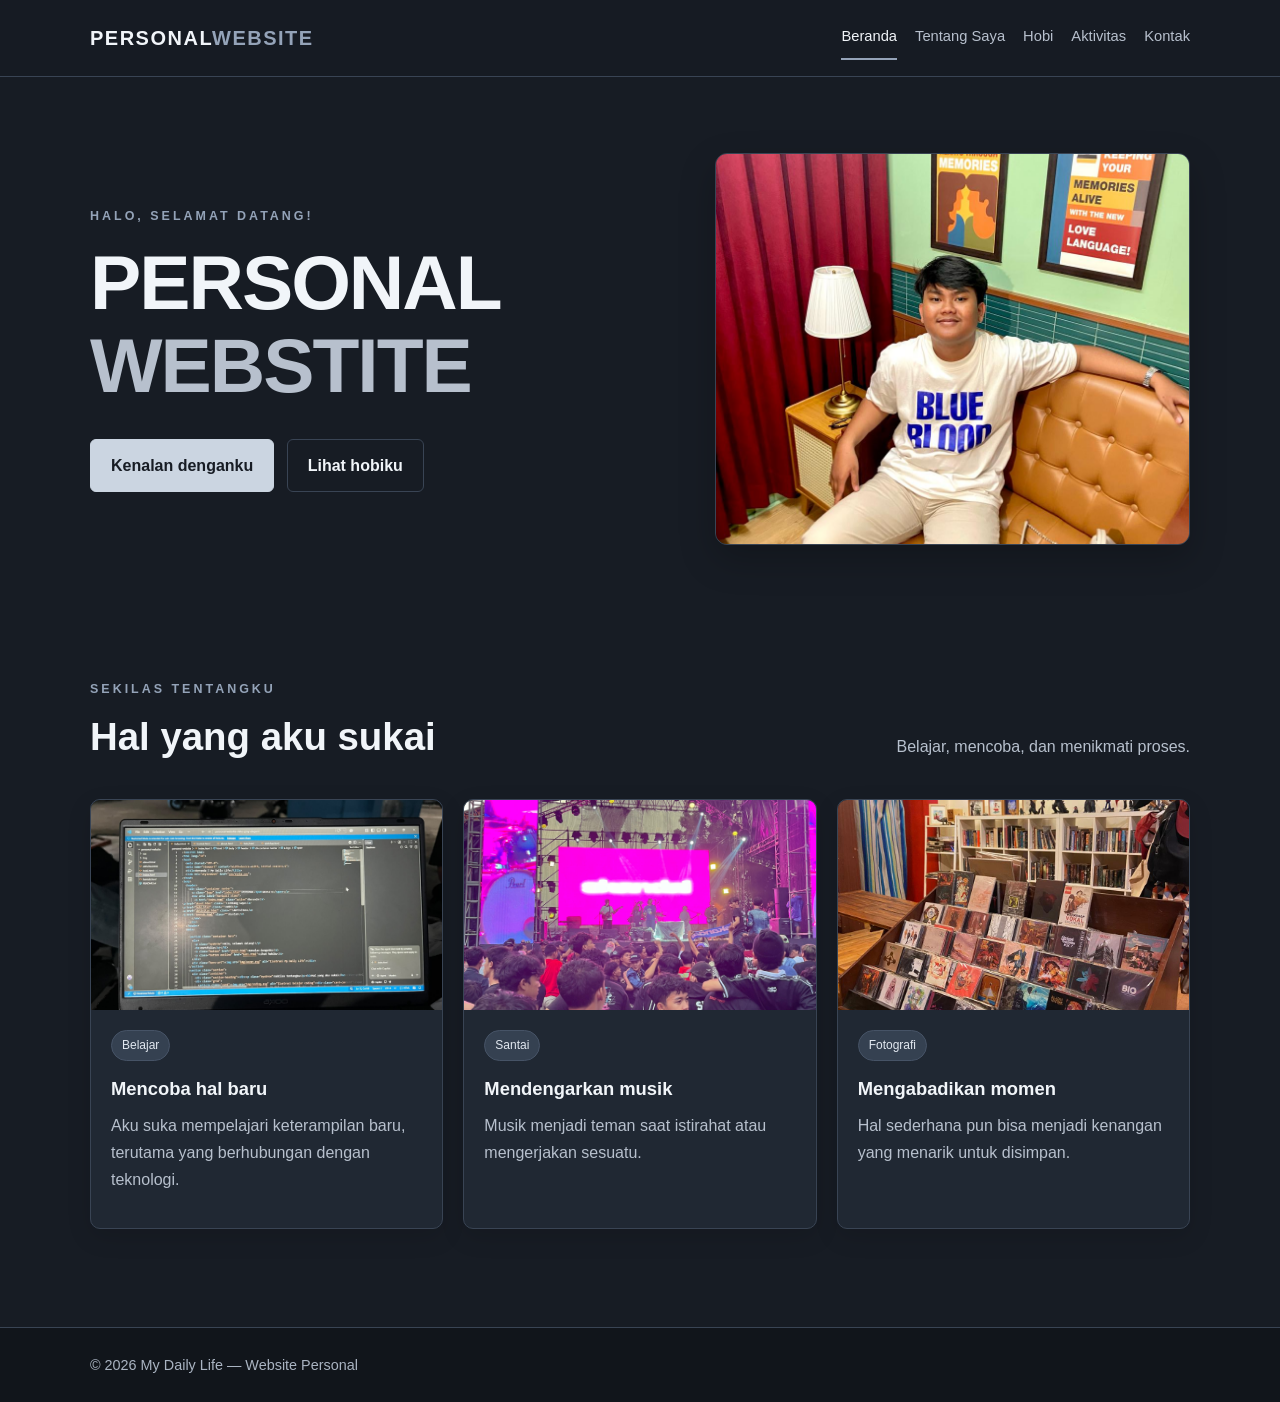
<file: index.html>
<!DOCTYPE html>
<html lang="id">
<head>
  <meta charset="UTF-8">
  <meta name="viewport" content="width=device-width, initial-scale=1.0">
  <title>Beranda | My Daily Life</title>
  <link rel="stylesheet" href="css/style.css">
</head>
<body>
  <header>
    <div class="container navbar">
      <a class="logo" href="index.html">PERSONAL<span>WEBSITE</span></a>
      <nav aria-label="Navigasi utama">
        <a href="index.html" class="active">Beranda</a>
<a href="about.html" class="">Tentang Saya</a>
<a href="hobi.html" class="">Hobi</a>
<a href="aktivitas.html" class="">Aktivitas</a>
<a href="kontak.html" class="">Kontak</a>
      </nav>
    </div>
  </header>
  <main>

    <section class="container hero">
      <div>
        <p class="eyebrow">Halo, selamat datang!</p>
        <h1>PERSONAL<p>WEBSTITE</p></u></h1>
        <a class="button" href="about.html">Kenalan denganku</a>
        <a class="button outline" href="hobi.html">Lihat hobiku</a>
      </div>
      <div class="hero-art"><img src="img/me.jpeg" alt="Ilustrasi My Daily Life"></div>
    </section>
    <section class="section">
      <div class="container">
        <div class="section-heading"><div><p class="eyebrow">Sekilas tentangku</p><h2>Hal yang aku sukai</h2></div><p>Belajar, mencoba, dan menikmati proses.</p></div>
        <div class="grid">
          <article class="card"><img src="img/hobi.jpeg" alt="Ilustrasi belajar coding"><div class="card-content"><span class="tag">Belajar</span><h3>Mencoba hal baru</h3><p>Aku suka mempelajari keterampilan baru, terutama yang berhubungan dengan teknologi.</p></div></article>
          <article class="card"><img src="img/konser.jpeg" alt="Ilustrasi musik"><div class="card-content"><span class="tag">Santai</span><h3>Mendengarkan musik</h3><p>Musik menjadi teman saat istirahat atau mengerjakan sesuatu.</p></div></article>
          <article class="card"><img src="img/photo.jpeg" alt="Ilustrasi fotografi"><div class="card-content"><span class="tag">Fotografi</span><h3>Mengabadikan momen</h3><p>Hal sederhana pun bisa menjadi kenangan yang menarik untuk disimpan.</p></div></article>
        </div>
      </div>
    </section>

  </main>
  <footer>
    <div class="container">
      <p>© 2026 My Daily Life — Website Personal</p>
    </div>
  </footer>
</body>
</html>
</file>
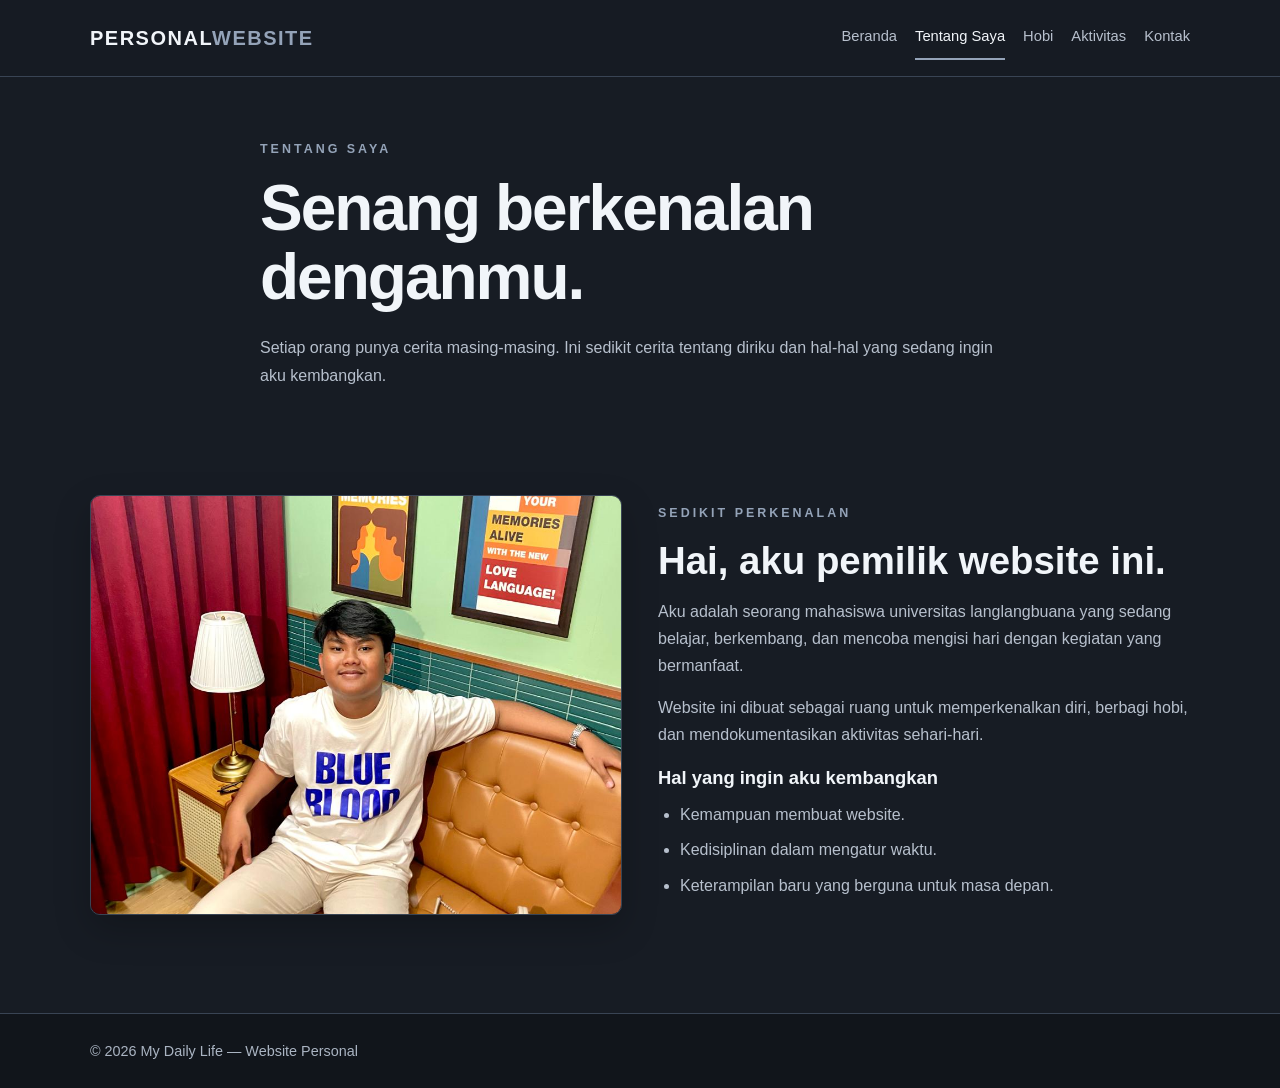
<file: about.html>
<!DOCTYPE html>
<html lang="id">
<head>
  <meta charset="UTF-8">
  <meta name="viewport" content="width=device-width, initial-scale=1.0">
  <title>Tentang Saya | My Daily Life</title>
  <link rel="stylesheet" href="css/style.css">
</head>
<body>
  <header>
    <div class="container navbar">
      <a class="logo" href="index.html">PERSONAL<span>WEBSITE</span></a>
      <nav aria-label="Navigasi utama">
        <a href="index.html" class="">Beranda</a>
<a href="about.html" class="active">Tentang Saya</a>
<a href="hobi.html" class="">Hobi</a>
<a href="aktivitas.html" class="">Aktivitas</a>
<a href="kontak.html" class="">Kontak</a>
      </nav>
    </div>
  </header>
  <main>

    <section class="container page-hero"><p class="eyebrow">Tentang saya</p><h1>Senang berkenalan denganmu.</h1><p>Setiap orang punya cerita masing-masing. Ini sedikit cerita tentang diriku dan hal-hal yang sedang ingin aku kembangkan.</p></section>
    <section class="container section split">
      <img src="img/me.jpeg" alt="Ilustrasi profil personal">
      <div><p class="eyebrow">Sedikit perkenalan</p><h2>Hai, aku pemilik website ini.</h2><p>Aku adalah seorang mahasiswa universitas langlangbuana yang sedang belajar, berkembang, dan mencoba mengisi hari dengan kegiatan yang bermanfaat.</p><p>Website ini dibuat sebagai ruang untuk memperkenalkan diri, berbagi hobi, dan mendokumentasikan aktivitas sehari-hari.</p><h3>Hal yang ingin aku kembangkan</h3><ul class="list"><li>Kemampuan membuat website.</li><li>Kedisiplinan dalam mengatur waktu.</li><li>Keterampilan baru yang berguna untuk masa depan.</li></ul></div>
    </section>

  </main>
  <footer>
    <div class="container">
      <p>© 2026 My Daily Life — Website Personal</p>
    </div>
  </footer>
</body>
</html>
</file>
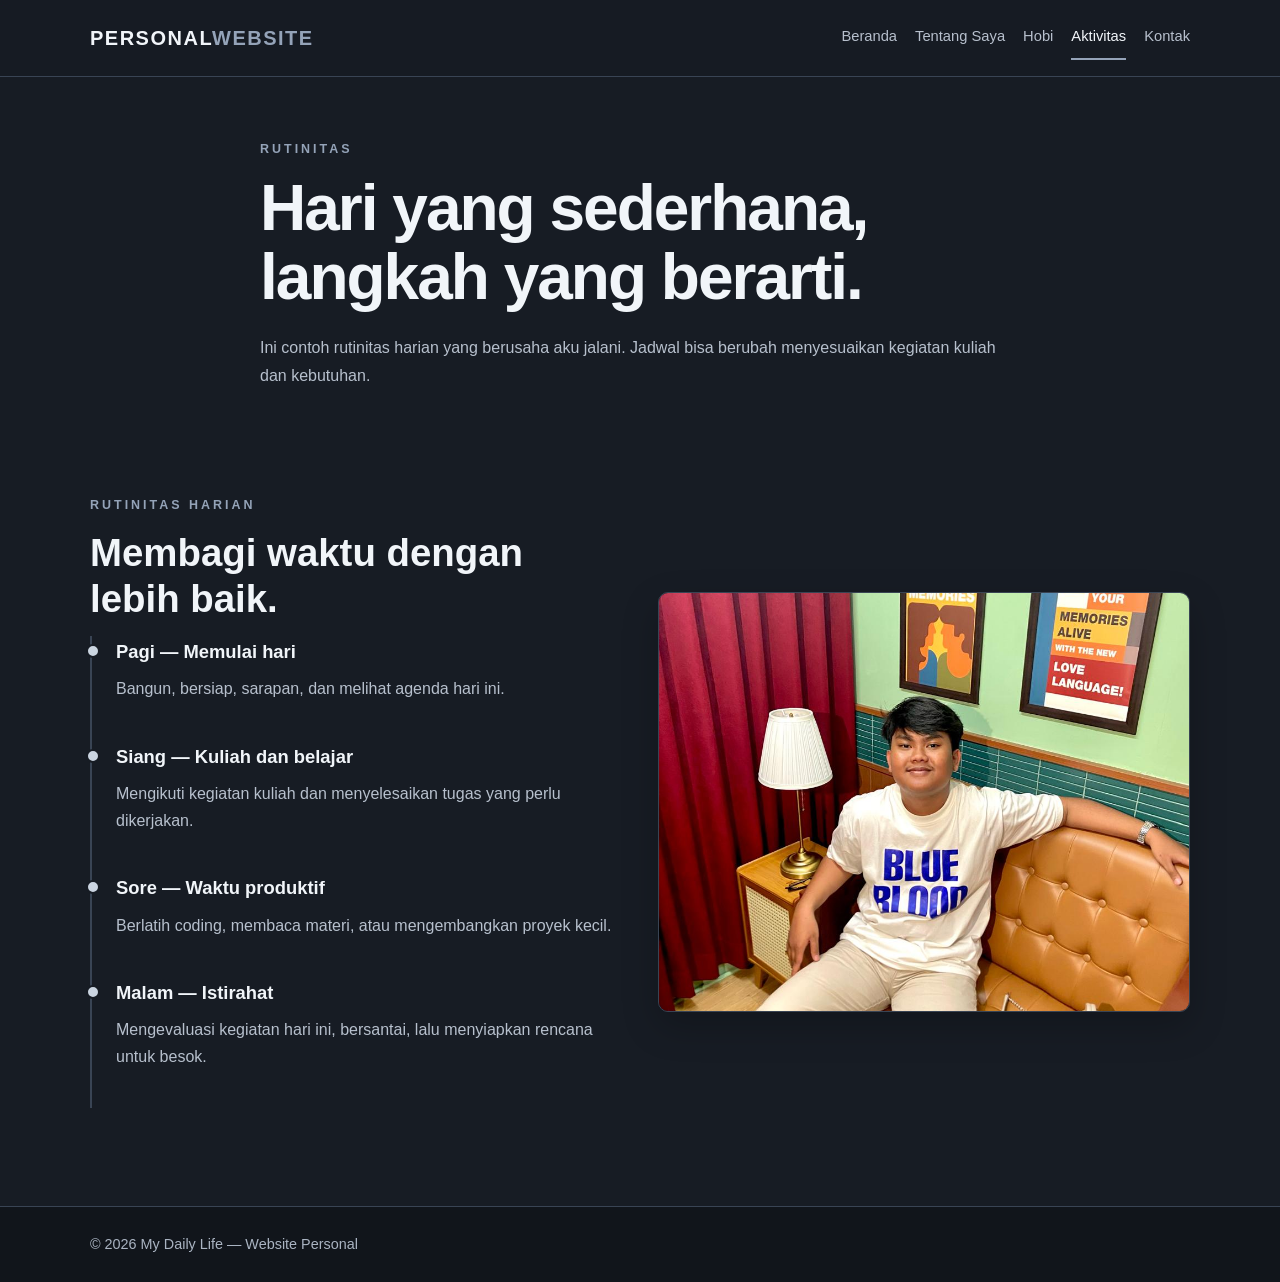
<file: aktivitas.html>
<!DOCTYPE html>
<html lang="id">
<head>
  <meta charset="UTF-8">
  <meta name="viewport" content="width=device-width, initial-scale=1.0">
  <title>Aktivitas | My Daily Life</title>
  <link rel="stylesheet" href="css/style.css">
</head>
<body>
  <header>
    <div class="container navbar">
      <a class="logo" href="index.html">PERSONAL<span>WEBSITE</span></a>
      <nav aria-label="Navigasi utama">
        <a href="index.html" class="">Beranda</a>
<a href="about.html" class="">Tentang Saya</a>
<a href="hobi.html" class="">Hobi</a>
<a href="aktivitas.html" class="active">Aktivitas</a>
<a href="kontak.html" class="">Kontak</a>
      </nav>
    </div>
  </header>
  <main>

    <section class="container page-hero"><p class="eyebrow">Rutinitas</p><h1>Hari yang sederhana, langkah yang berarti.</h1><p>Ini contoh rutinitas harian yang berusaha aku jalani. Jadwal bisa berubah menyesuaikan kegiatan kuliah dan kebutuhan.</p></section>
    <section class="container section split">
      <div><p class="eyebrow">Rutinitas harian</p><h2>Membagi waktu dengan lebih baik.</h2><div class="timeline">
        <div class="timeline-item"><h3>Pagi — Memulai hari</h3><p>Bangun, bersiap, sarapan, dan melihat agenda hari ini.</p></div>
        <div class="timeline-item"><h3>Siang — Kuliah dan belajar</h3><p>Mengikuti kegiatan kuliah dan menyelesaikan tugas yang perlu dikerjakan.</p></div>
        <div class="timeline-item"><h3>Sore — Waktu produktif</h3><p>Berlatih coding, membaca materi, atau mengembangkan proyek kecil.</p></div>
        <div class="timeline-item"><h3>Malam — Istirahat</h3><p>Mengevaluasi kegiatan hari ini, bersantai, lalu menyiapkan rencana untuk besok.</p></div>
      </div></div>
      <img src="img/me.jpeg" alt="Ilustrasi kegiatan belajar">
    </section>

  </main>
  <footer>
    <div class="container">
      <p>© 2026 My Daily Life — Website Personal</p>
    </div>
  </footer>
</body>
</html>
</file>
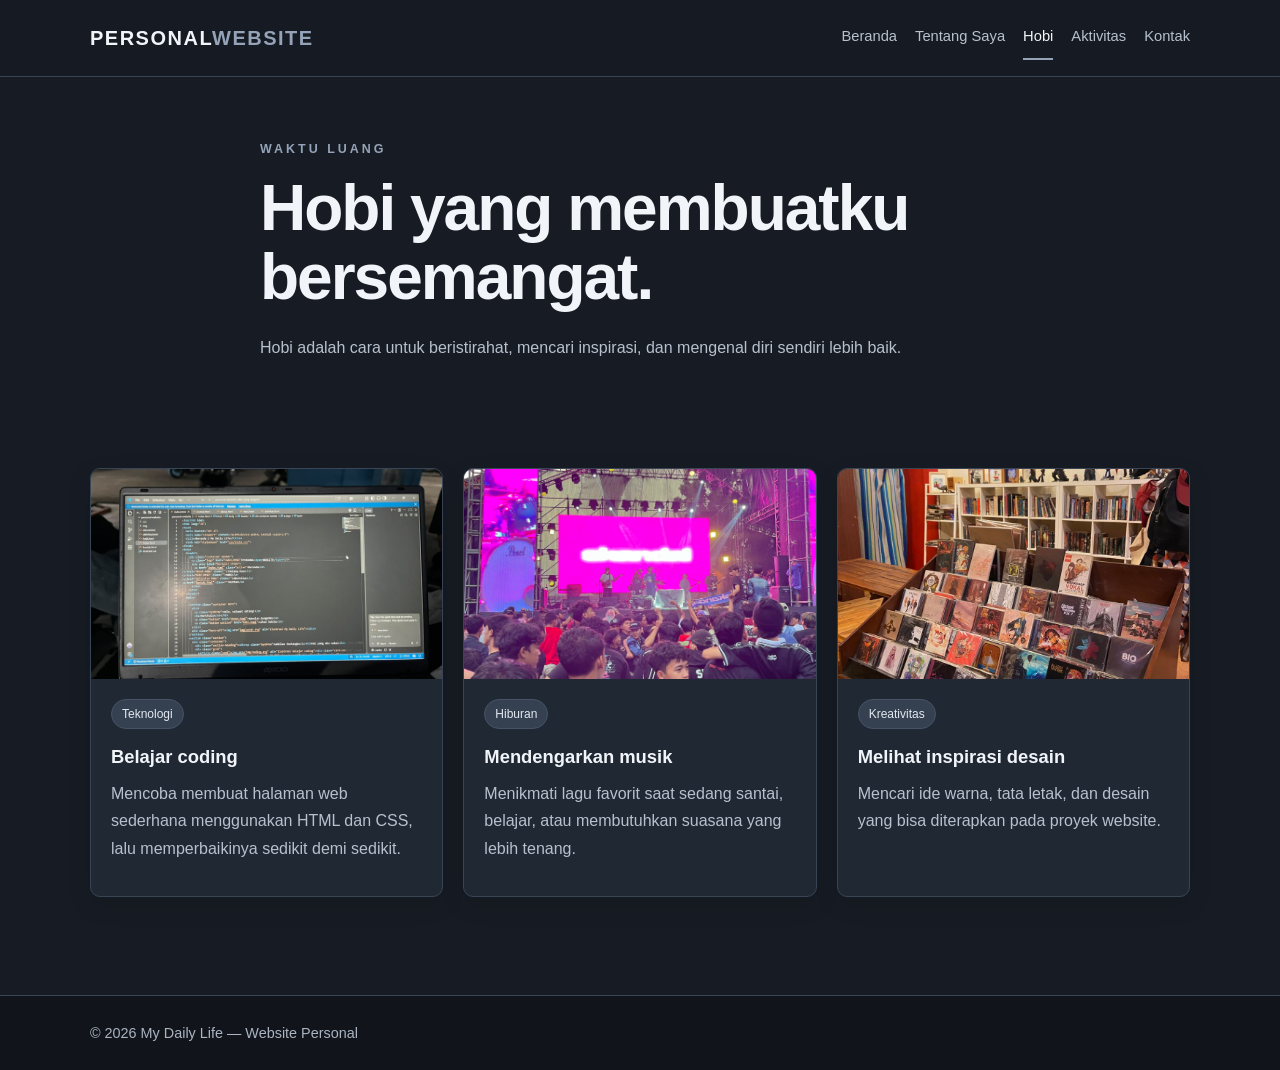
<file: hobi.html>
<!DOCTYPE html>
<html lang="id">
<head>
  <meta charset="UTF-8">
  <meta name="viewport" content="width=device-width, initial-scale=1.0">
  <title>Hobi Saya | My Daily Life</title>
  <link rel="stylesheet" href="css/style.css">
</head>
<body>
  <header>
    <div class="container navbar">
      <a class="logo" href="index.html">PERSONAL<span>WEBSITE</span></a>
      <nav aria-label="Navigasi utama">
        <a href="index.html" class="">Beranda</a>
<a href="about.html" class="">Tentang Saya</a>
<a href="hobi.html" class="active">Hobi</a>
<a href="aktivitas.html" class="">Aktivitas</a>
<a href="kontak.html" class="">Kontak</a>
      </nav>
    </div>
  </header>
  <main>

    <section class="container page-hero"><p class="eyebrow">Waktu luang</p><h1>Hobi yang membuatku bersemangat.</h1><p>Hobi adalah cara untuk beristirahat, mencari inspirasi, dan mengenal diri sendiri lebih baik.</p></section>
    <section class="container section"><div class="grid">
      <article class="card"><img src="img/hobi.jpeg" alt="Ilustrasi coding"><div class="card-content"><span class="tag">Teknologi</span><h3>Belajar coding</h3><p>Mencoba membuat halaman web sederhana menggunakan HTML dan CSS, lalu memperbaikinya sedikit demi sedikit.</p></div></article>
      <article class="card"><img src="img/konser.jpeg" alt="Ilustrasi musik"><div class="card-content"><span class="tag">Hiburan</span><h3>Mendengarkan musik</h3><p>Menikmati lagu favorit saat sedang santai, belajar, atau membutuhkan suasana yang lebih tenang.</p></div></article>
      <article class="card"><img src="img/photo.jpeg" alt="Ilustrasi foto"><div class="card-content"><span class="tag">Kreativitas</span><h3>Melihat inspirasi desain</h3><p>Mencari ide warna, tata letak, dan desain yang bisa diterapkan pada proyek website.</p></div></article>
    </div></section>

  </main>
  <footer>
    <div class="container">
      <p>© 2026 My Daily Life — Website Personal</p>
    </div>
  </footer>
</body>
</html>
</file>
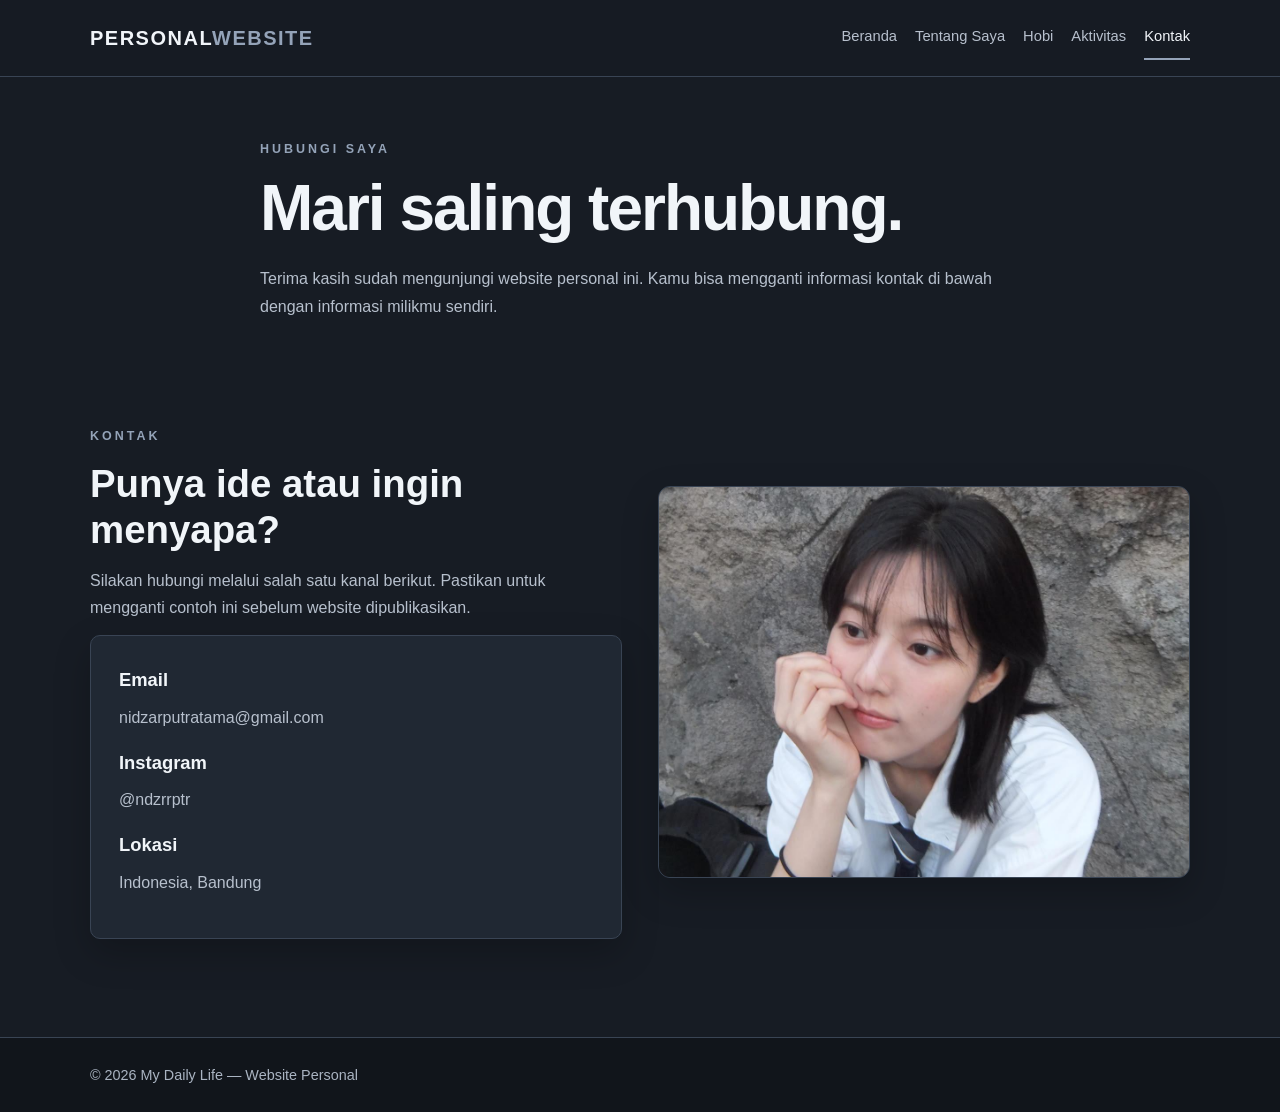
<file: kontak.html>
<!DOCTYPE html>
<html lang="id">
<head>
  <meta charset="UTF-8">
  <meta name="viewport" content="width=device-width, initial-scale=1.0">
  <title>Kontak | My Daily Life</title>
  <link rel="stylesheet" href="css/style.css">
</head>
<body>
  <header>
    <div class="container navbar">
      <a class="logo" href="index.html">PERSONAL<span>WEBSITE</span></a>
      <nav aria-label="Navigasi utama">
        <a href="index.html" class="">Beranda</a>
<a href="about.html" class="">Tentang Saya</a>
<a href="hobi.html" class="">Hobi</a>
<a href="aktivitas.html" class="">Aktivitas</a>
<a href="kontak.html" class="active">Kontak</a>
      </nav>
    </div>
  </header>
  <main>

    <section class="container page-hero"><p class="eyebrow">Hubungi saya</p><h1>Mari saling terhubung.</h1><p>Terima kasih sudah mengunjungi website personal ini. Kamu bisa mengganti informasi kontak di bawah dengan informasi milikmu sendiri.</p></section>
    <section class="container section split">
      <div><p class="eyebrow">Kontak</p><h2>Punya ide atau ingin menyapa?</h2><p>Silakan hubungi melalui salah satu kanal berikut. Pastikan untuk mengganti contoh ini sebelum website dipublikasikan.</p>
        <div class="contact-box"><h3>Email</h3><p>nidzarputratama@gmail.com</p><h3>Instagram</h3><p>@ndzrrptr</p><h3>Lokasi</h3><p>Indonesia, Bandung</p></div>
      </div>
      <div class="hero-art"><img src="img/me3.jpeg" alt="Ilustrasi suasana santai"></div>
    </section>

  </main>
  <footer>
    <div class="container">
      <p>© 2026 My Daily Life — Website Personal</p>
    </div>
  </footer>
</body>
</html>
</file>
<file: css/style.css>
/* =========================================
   MY DAILY LIFE — ELEGANT SLATE GRAY
   CSS eksternal untuk 5 halaman website
   ========================================= */

:root {
  --bg: #171C24;
  --surface: #202833;
  --surface-soft: #273140;
  --text: #F1F5F9;
  --muted: #B7C0CD;
  --accent: #94A3B8;
  --accent-hover: #CBD5E1;
  --border: #394454;
  --shadow: 0 14px 36px rgba(0, 0, 0, 0.22);
}

* {
  box-sizing: border-box;
  margin: 0;
  padding: 0;
}

html {
  scroll-behavior: smooth;
}

body {
  font-family: Arial, Helvetica, sans-serif;
  background: var(--bg);
  color: var(--text);
  line-height: 1.7;
}

img {
  display: block;
  max-width: 100%;
}

a {
  color: inherit;
  text-decoration: none;
}

.container {
  width: min(1100px, 90%);
  margin: 0 auto;
}

/* Header dan navigasi */
header {
  position: sticky;
  top: 0;
  z-index: 10;
  background: rgba(23, 28, 36, 0.96);
  border-bottom: 1px solid var(--border);
  backdrop-filter: blur(12px);
}

.navbar {
  min-height: 76px;
  display: flex;
  align-items: center;
  justify-content: space-between;
  gap: 24px;
}

.logo {
  font-size: 1.25rem;
  font-weight: 800;
  letter-spacing: 1.5px;
  white-space: nowrap;
}

.logo span {
  color: var(--accent);
}

nav {
  display: flex;
  flex-wrap: wrap;
  gap: 18px;
}

nav a {
  padding: 8px 0;
  color: var(--muted);
  font-size: 0.92rem;
  border-bottom: 2px solid transparent;
  transition: color 0.2s ease, border-color 0.2s ease;
}

nav a:hover,
nav a.active {
  color: var(--text);
  border-color: var(--accent);
}

/* Judul dan teks */
.eyebrow {
  color: var(--accent);
  font-size: 0.78rem;
  font-weight: 700;
  letter-spacing: 3px;
  text-transform: uppercase;
}

h1 {
  margin: 14px 0 22px;
  font-size: clamp(2.5rem, 6vw, 4.8rem);
  line-height: 1.08;
  letter-spacing: -2px;
}

h2 {
  margin-bottom: 14px;
  font-size: clamp(1.7rem, 3vw, 2.5rem);
  line-height: 1.2;
}

h3 {
  margin-bottom: 8px;
  font-size: 1.15rem;
}

p {
  margin-bottom: 14px;
  color: var(--muted);
}

u {
  text-decoration-color: var(--accent);
  text-decoration-thickness: 3px;
  text-underline-offset: 8px;
}

/* Beranda */
.hero {
  display: grid;
  grid-template-columns: 1.1fr 0.9fr;
  align-items: center;
  gap: 44px;
  padding: 76px 0;
}

.hero-art {
  min-height: 360px;
  display: flex;
  align-items: center;
  justify-content: center;
  overflow: hidden;
  background: var(--surface-soft);
  border: 1px solid var(--border);
  border-radius: 12px;
  box-shadow: var(--shadow);
}

.hero-art img {
  width: 100%;
  height: 390px;
  object-fit: cover;
}

/* Tombol */
.button {
  display: inline-block;
  margin: 10px 8px 0 0;
  padding: 12px 20px;
  color: #171C24;
  background: var(--accent-hover);
  border: 1px solid var(--accent-hover);
  border-radius: 6px;
  font-weight: 700;
  transition: transform 0.2s ease, background 0.2s ease;
}

.button:hover {
  background: #FFFFFF;
  transform: translateY(-2px);
}

.button.outline {
  color: var(--text);
  background: transparent;
  border-color: var(--border);
}

.button.outline:hover {
  background: var(--surface-soft);
  border-color: var(--accent);
}

/* Bagian konten */
.section {
  padding: 58px 0;
}

.section-heading {
  display: flex;
  align-items: end;
  justify-content: space-between;
  gap: 20px;
  margin-bottom: 25px;
}

.grid {
  display: grid;
  grid-template-columns: repeat(3, minmax(0, 1fr));
  gap: 20px;
}

.card {
  overflow: hidden;
  background: var(--surface);
  border: 1px solid var(--border);
  border-radius: 10px;
  box-shadow: 0 8px 24px rgba(0, 0, 0, 0.12);
  transition: transform 0.2s ease, border-color 0.2s ease;
}

.card:hover {
  transform: translateY(-4px);
  border-color: var(--accent);
}

.card img {
  width: 100%;
  height: 210px;
  object-fit: cover;
}

.card-content {
  padding: 20px;
}

.tag {
  display: inline-block;
  margin-bottom: 12px;
  padding: 4px 10px;
  color: #E2E8F0;
  background: #354151;
  border: 1px solid #465366;
  border-radius: 20px;
  font-size: 0.75rem;
}

/* Halaman bagian dalam */
.page-hero {
  max-width: 760px;
  padding: 62px 0 34px;
}

.page-hero h1 {
  font-size: clamp(2.5rem, 5vw, 4rem);
}

.split {
  display: grid;
  grid-template-columns: 1fr 1fr;
  align-items: center;
  gap: 36px;
}

.split > img {
  width: 100%;
  max-height: 420px;
  object-fit: cover;
  border: 1px solid var(--border);
  border-radius: 10px;
  box-shadow: var(--shadow);
}

.list {
  padding-left: 22px;
  color: var(--muted);
}

.list li {
  margin-bottom: 8px;
}

/* Timeline aktivitas */
.timeline {
  padding-left: 24px;
  border-left: 2px solid var(--border);
}

.timeline-item {
  position: relative;
  padding-bottom: 24px;
}

.timeline-item::before {
  position: absolute;
  top: 8px;
  left: -30px;
  width: 10px;
  height: 10px;
  content: "";
  background: var(--accent-hover);
  border: 2px solid var(--bg);
  border-radius: 50%;
}

/* Kontak */
.contact-box {
  padding: 28px;
  background: var(--surface);
  border: 1px solid var(--border);
  border-radius: 10px;
  box-shadow: var(--shadow);
}

.contact-box h3:not(:first-child) {
  margin-top: 16px;
}

/* Footer */
footer {
  margin-top: 40px;
  padding: 25px 0;
  background: #11151B;
  border-top: 1px solid var(--border);
}

footer .container {
  display: flex;
  flex-wrap: wrap;
  justify-content: space-between;
  gap: 20px;
}

footer p {
  margin: 0;
  color: #AAB4C2;
  font-size: 0.9rem;
}

.small-note {
  font-size: 0.85rem;
}

/* Tampilan tablet dan ponsel */
@media (max-width: 760px) {
  .navbar {
    align-items: flex-start;
    flex-direction: column;
    padding: 18px 0;
    gap: 12px;
  }

  nav {
    gap: 12px 16px;
  }

  .hero,
  .split {
    grid-template-columns: 1fr;
    gap: 25px;
  }

  .hero {
    padding: 48px 0;
  }

  .hero-art img {
    height: 280px;
  }

  .grid {
    grid-template-columns: 1fr;
  }

  .section {
    padding: 40px 0;
  }

  .section-heading {
    align-items: flex-start;
    flex-direction: column;
  }

  h1 {
    letter-spacing: -1px;
  }
}

@media (min-width: 761px) and (max-width: 980px) {
  .grid {
    grid-template-columns: repeat(2, minmax(0, 1fr));
  }

  .hero {
    gap: 28px;
  }
}
</file>
